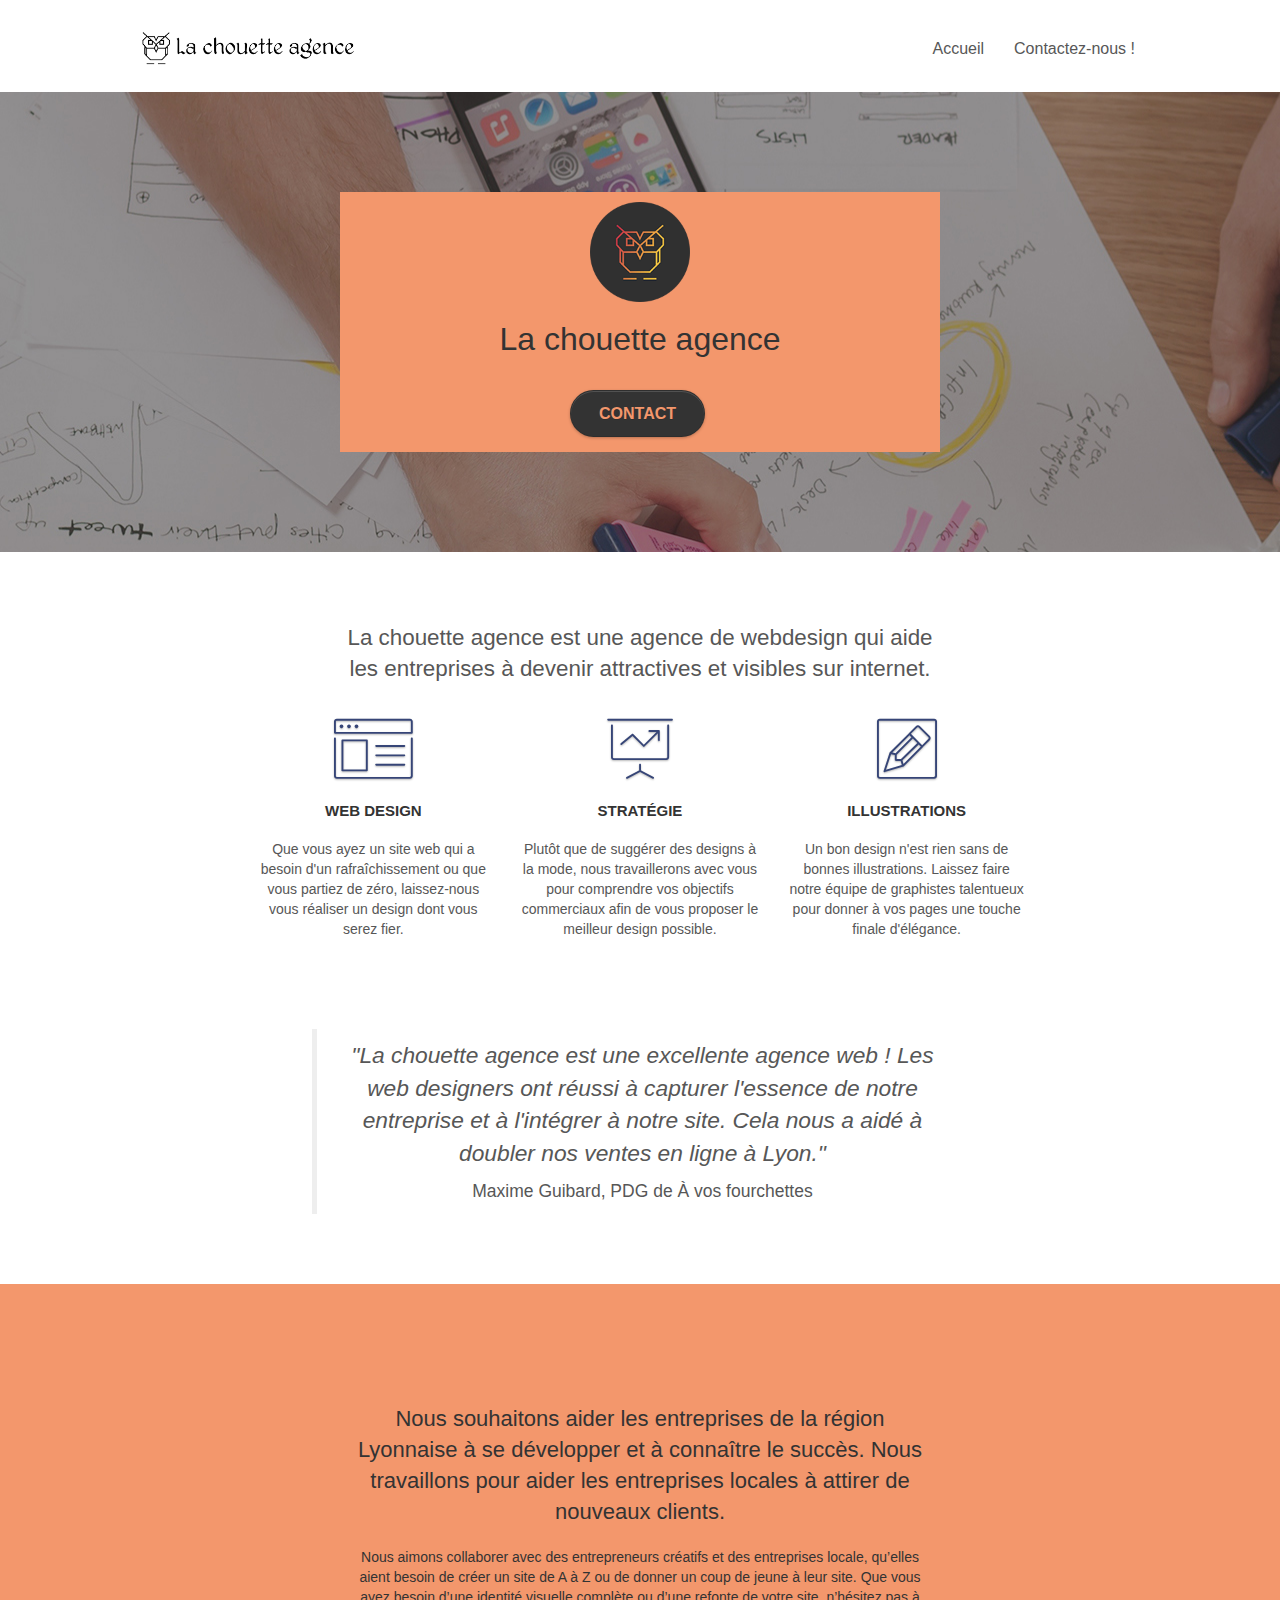
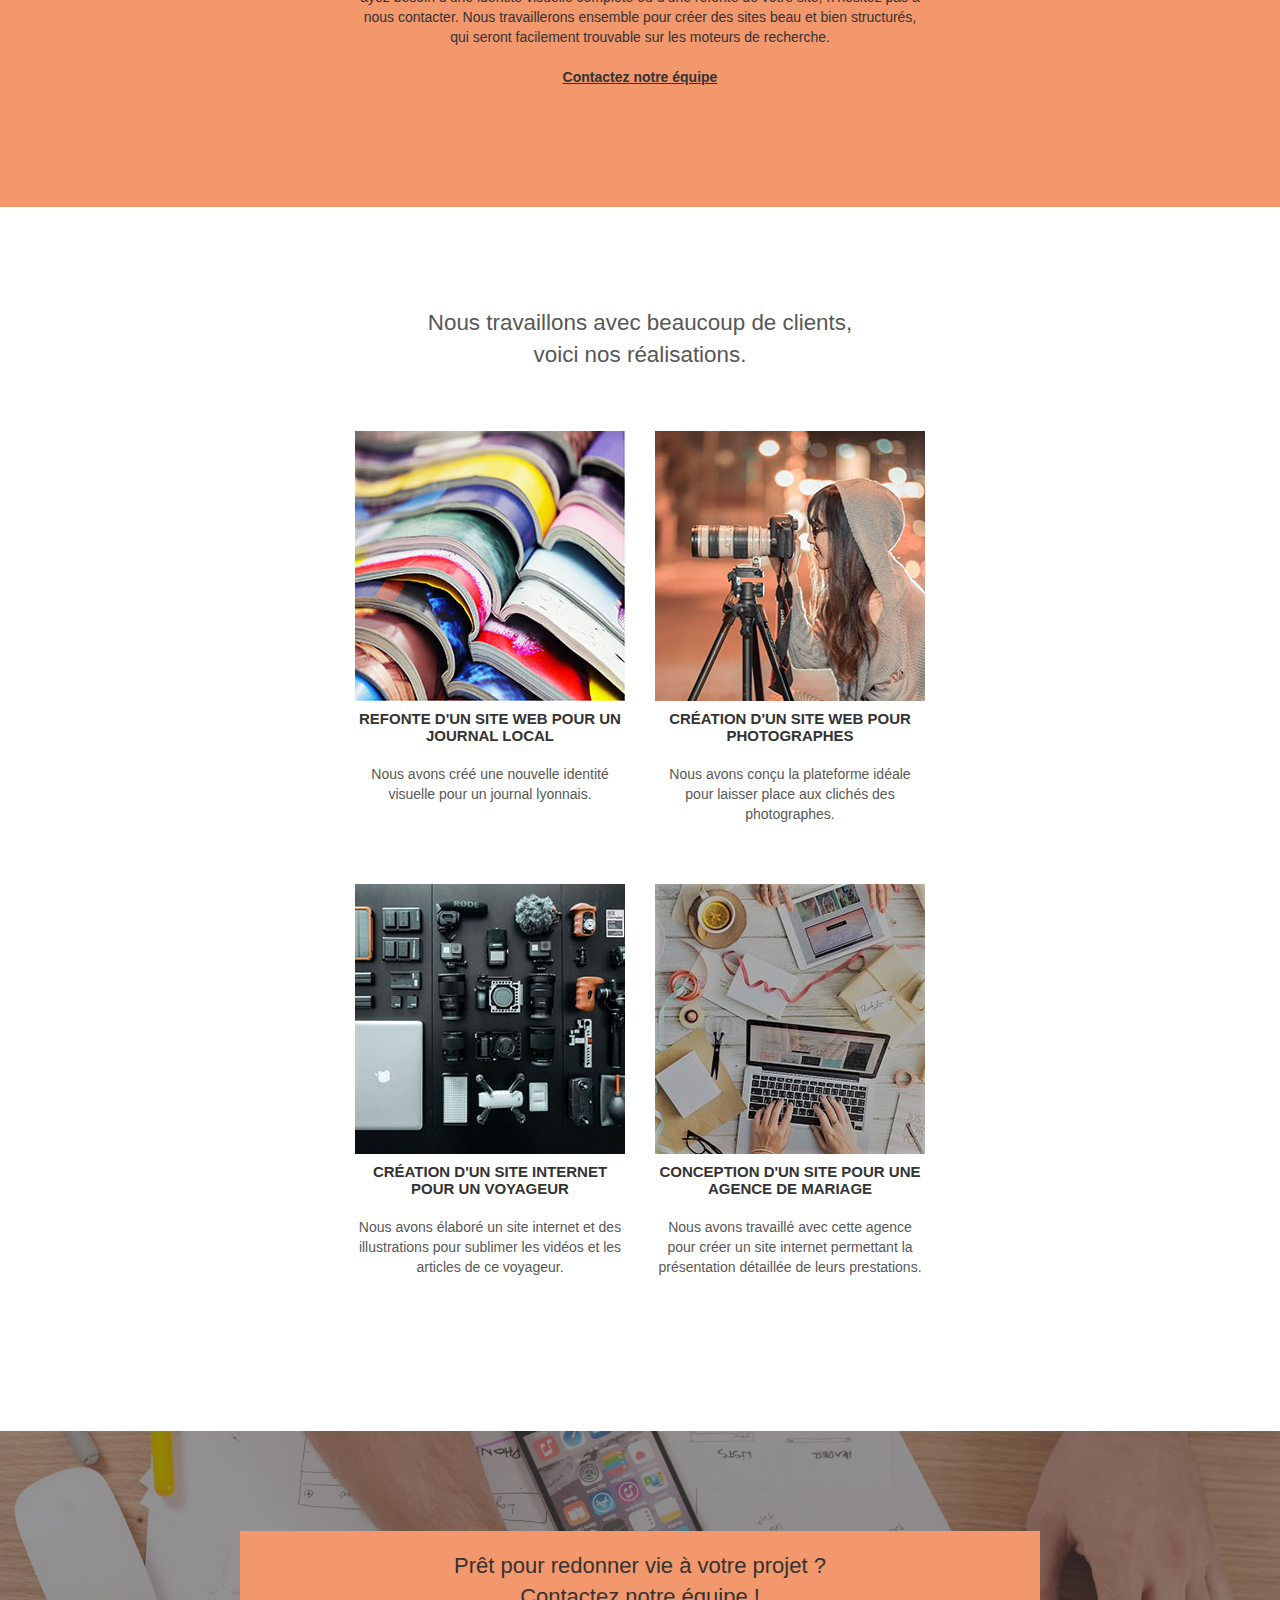
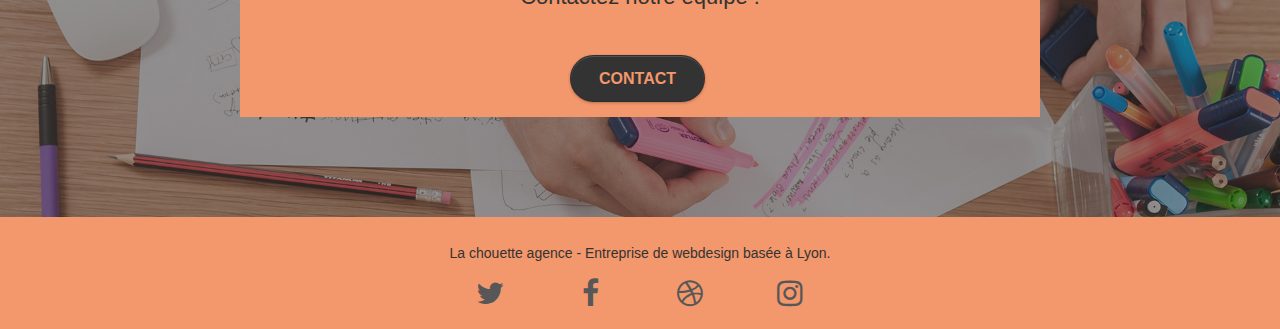
<file: index.html>
<!doctype html>
<html lang="fr">
<head>
	<meta charset="utf-8">

	<title>La Chouette Agence - Entreprise de webdesign à Lyon</title>

	<meta name="robots" content="index, follow">
	<meta name="description" content="Entreprise de webdesign située à Lyon, la Chouette Agence
	 vous apporte son expertise pour vous aider à la création ou la refonte de votre site web.">
	<meta name="viewport" content="width=device-width, initial-scale=1.0, viewport-fit=cover">
	<link rel="shortcut icon" type="image/png" href="favicon.png">
	
	<link rel="stylesheet" type="text/css" href="./css/bootstrap.min.css">
	<link rel="stylesheet" type="text/css" href="style.css">
	<link rel="stylesheet" type="text/css" href="./css/font-awesome.min.css">
	<link rel="stylesheet" type="text/css" href="./css/et-line.min.css">
    
	<script src="./js/jquery-2.1.0.min.js" defer></script>
	<script src="./js/bootstrap.min.js" defer></script>
	<script src="./js/blocs.min.js" defer></script>
	<script src="./js/jquery.touchSwipe.min.js" defer></script>
	<script src="./js/gmaps.min.js" defer></script>
	
</head>
<body>
<!-- Principal conteneur -->
<div class="page-container"> 
<!-- bloc-0 -->
<header class="bloc bgc-white l-bloc " id="bloc-0">
	<div class="container bloc-sm">

		<nav class="navbar row">
			<div class="navbar-header">
				<a class="navbar-brand" href="index.html"><img src="img/la-chouette-agence.png" title="La Chouette Agence - Entreprise de Webdesign à Lyon" height="40" /></a>
				<button id="nav-toggle" type="button" class="ui-navbar-toggle navbar-toggle" data-toggle="collapse" data-target=".navbar-1">
					<span class="sr-only">Toggle navigation</span><span class="icon-bar"></span><span class="icon-bar"></span><span class="icon-bar"></span>
				</button>
			</div>
			<div class="collapse navbar-collapse navbar-1 special-dropdown-nav">
				<ul class="site-navigation nav navbar-nav">
					<li>
						<a href="index.html" title="Accueil - La chouette agence">Accueil</a>
					</li>
					<li>
						<a href="contact-webdesigner-lyon.html" title="Formulaire de contact">Contactez-nous !</a>
					</li>
				</ul>
			</div>
		</nav>
	</div>
</header>
<!-- bloc-0 END -->
<!-- bloc-1-presentation -->
<nav class="bloc bgc-dark-slate-grey bg-banniere d-bloc bg-t-edge b-parallax" id="bloc-1-hero">
	<div class="container bloc-lg">
		<div class="row tight-width-whitespace">
			<div class="col-sm-12 tangerine-background">
				<img src="img/logo.png" class="center-block image-resize-mode" width="100" alt="Logo de la chouette agence" title="La chouette agence, entreprise de webdesing à Lyon" />
				<h1 class="text-center hero-bloc-text contrast">
					La chouette agence
				</h1>
				<div class="text-center">
					<a href="contact-webdesigner-lyon.html" class="btn btn-lg btn-clean btn-rd cta-hero btn-tangerine" title="Formulaire de contact" id="cta-hero">Contact</a>
				</div>
			</div>
		</div>
	</div>
</nav>
<!-- bloc-1-presentation END -->
<!-- bloc-2-services -->
<main class="bloc bgc-white l-bloc" id="bloc-2-services">
	<div class="container bloc-md">
		<section class="row">
			<div class="col-sm-12 text-center">
				<h2 class="text-img">La chouette agence est une agence de webdesign qui aide<br />
				 les entreprises à devenir attractives et visibles sur internet.</h2>
			</div>
		</section>
		<section class="row voffset-lg med-width-whitespace">
			<div class="col-sm-4">
				<div class="text-center">
					<span class="et-icon-browser sm-shadow icon-dark-slate-blue icons icon-lg"></span>
				</div>
				<h3 class="mg-md text-center">
					Web design
				</h3>
				<p class="text-center ">
					Que vous ayez un site web qui a besoin d'un rafraîchissement ou que vous partiez de zéro, laissez-nous vous réaliser un design dont vous serez fier.
				</p>
			</div>
			<div class="col-sm-4">
				<div class="text-center">
					<span class="et-icon-presentation sm-shadow icon-dark-slate-blue icons icon-lg"></span>
				</div>
				<h3 class="mg-md text-center">
					Stratégie
				</h3>
				<p class="text-center ">
					Plutôt que de suggérer des designs à la mode, nous travaillerons avec vous pour comprendre vos objectifs commerciaux afin de vous proposer le meilleur design possible.<br>
				</p>
			</div>
			<div class="col-sm-4">
				<div class="text-center">
					<span class="et-icon-edit sm-shadow icon-dark-slate-blue icons icon-lg"></span>
				</div>
				<h3 class="mg-md text-center">
					Illustrations
				</h3>
				<p class="text-center ">
					Un bon design n'est rien sans de bonnes illustrations. Laissez faire notre équipe de graphistes talentueux pour donner à vos pages une touche finale d'élégance.
				</p>
			</div>
		</section>
		<div class="row voffset-lg voffset">
			<div class="col-xs-12 col-md-8 col-md-offset-2 text-center">
				<blockquote>
					<p id="citation-text">"La chouette agence est une excellente agence web !
						Les web designers ont réussi à capturer l'essence de notre
						entreprise et à l'intégrer à notre site. Cela nous a aidé à
						doubler nos ventes en ligne à Lyon."</p>
					<cite id="citation-auteur">
						Maxime Guibard, PDG de À vos fourchettes
					</cite>
				</blockquote>
			</div>
		</div>
	</div>
</main>
<!-- bloc-2-services END -->
<!-- bloc-3-what-i-do -->
<section class="bloc tc-white bgc-dark-slate-grey bg-presentation d-bloc b-parallax" id="bloc-3-what-i-do">
	<div class="container bloc-lg">
		<div class="row tight-width-whitespace tangerine-background">
			<div class="col-sm-12">
				<h2 class="mg-md text-center contrast">
					Nous souhaitons aider les entreprises de la région Lyonnaise à se développer et à connaître le succès. Nous travaillons pour aider les entreprises locales à attirer de nouveaux clients.<br>
				</h2>
				<p class="text-center contrast">
					Nous aimons collaborer avec des entrepreneurs créatifs et des entreprises locale, qu’elles aient besoin de créer un site de A à Z ou de donner un coup de jeune à leur site. Que vous ayez besoin d’une identité visuelle complète ou d’une refonte de votre site, n’hésitez pas à nous contacter. Nous travaillerons ensemble pour créer des sites beau et bien structurés, qui seront facilement trouvable sur les moteurs de recherche. <br><br><a class="contrast bold-link" href="contact-webdesigner-lyon.html" title="Contactez notre équipe de web designers !">Contactez notre équipe</a><br>
				</p>
			</div>
		</div>
	</div>
</section>
<!-- bloc-3-what-i-do END -->

<!-- bloc-4-portfolio -->
<section class="bloc bgc-white bg-repeat l-bloc" id="bloc-4-portfolio">
	<div class="container bloc-lg">
		<div class="row">
			<div class="col-sm-12 text-center">
				<p class="text-img">Nous travaillons avec beaucoup de clients,<br /> 
					voici nos réalisations.
				</p>
			</div>
		</div>
		<div class="row tight-width-whitespace portfolio-row">
			<div class="col-sm-6">
				<a href="#" data-lightbox="img/1.jpg" data-gallery-id="gallery-1" data-caption="Refonte d'un site web pour un journal local" data-frame="snapshot-lb"><img src="img/1.jpg" alt="Site web d'un journal" title="Refonte du site web d'un journal" class="img-responsive portfolio-thumb" /></a>
				<h3 class="mg-md text-center">
					Refonte d'un site web pour un journal local
				</h3>
				<p class="text-center">
					Nous avons créé une nouvelle identité visuelle pour un journal lyonnais.
				</p>
			</div>
			<div class="col-sm-6">
				<a href="#" data-lightbox="img/2.jpg" data-gallery-id="gallery-1" data-caption="Création d'un site web pour photographes" data-frame="snapshot-lb"><img src="img/2.jpg" class="img-responsive portfolio-thumb" alt="Site web d'une photographe" title="Création d'un site web pour photographes" /></a>
				<h3 class="mg-md text-center">
					Création d'un site web pour photographes
				</h3>
				<p class="text-center">
					Nous avons conçu la plateforme idéale pour laisser place aux clichés des photographes.
				</p>
			</div>
		</div>
		<div class="row tight-width-whitespace portfolio-row">
			<div class="col-sm-6">
				<a href="#" data-lightbox="img/3.jpg" data-gallery-id="gallery-1" data-caption="Création d'un site internet pour un voyageur" data-frame="snapshot-lb"><img src="img/3.jpg" class="img-responsive portfolio-thumb" alt="Site web de voyageurs" title="Création et illustrations d'un site web pour voyageurs"/></a>
				<h3 class="mg-md text-center">
					Création d'un site internet pour un voyageur
				</h3>
				<p class="text-center">
					Nous avons élaboré un site internet et des illustrations pour sublimer les vidéos et les articles de ce voyageur.
				</p>
			</div>
			<div class="col-sm-6">
				<a href="#" data-lightbox="img/4.jpg" data-gallery-id="gallery-1" data-caption="Conception d'un site pour une agence de mariage" data-frame="snapshot-lb"><img src="img/4.jpg" class="img-responsive portfolio-thumb" alt="Site web d'une agence de mariage" title="Conception d'un site web pour une agence de mariage" /></a>
				<h3 class="mg-md text-center">
					Conception d'un site pour une agence de mariage
				</h3>
				<p class="text-center">
					Nous avons travaillé avec cette agence pour créer un site internet permettant la présentation détaillée de leurs prestations.
				</p>
			</div>
		</div>
	</div>
</section>
<!-- bloc-4-portfolio END -->
<!-- bloc-5-cta -->
<nav class="bloc bgc-dark-slate-grey bg-banniere d-bloc" id="bloc-5-cta">
	<div class="container bloc-lg">
		<div class="row tangerine-background bloc-size">
			<h2 class="mg-md text-center contrast">
				Prêt pour redonner vie à votre projet ?
				<br />Contactez notre équipe !
			</h2>
			<div class="col-sm-12 text-center">
				<a href="contact-webdesigner-lyon.html" class="btn btn-tangerine btn-clean btn-rd btn-lg cta-hero" title="Formulaire de contact">Contact</a>
			</div>
		</div>
	</div>
</nav>
<!-- bloc-5-cta END -->
<!-- Footer - bloc-8 --> 
<footer class="bloc bgc-atomic-tangerine d-bloc" id="bloc-8">
	<div class="container bloc-sm">
		<div class="row">
			<div class="col-sm-12">
				<h2 class="text-center contrast h2-style">
					La chouette agence - Entreprise de webdesign basée à Lyon.
				</h2>
				<div class="row row-no-gutters social">
					<div class="col-sm-3">
						<div class="text-center">
							<a class="social" href="contact-webdesigner-lyon.html" title="Twitter"><span class="fa fa-twitter icon-md"></span></a>
						</div>
					</div>
					<div class="col-sm-3">
						<div class="text-center">
							<a class="social" href="contact-webdesigner-lyon.html" title="Facebook"><span class="fa fa-facebook icon-md"></span></a>
						</div>
					</div>
					<div class="col-sm-3">
						<div class="text-center">
							<a class="social" href="contact-webdesigner-lyon.html" title="Dribble"><span class="fa fa-dribbble icon-md"></span></a>
						</div>
					</div>
					<div class="col-sm-3">
						<div class="text-center">
							<a class="social" href="contact-webdesigner-lyon.html" title="Instagram"><span class="fa fa-instagram icon-md"></span></a>
						</div>
					</div>
				</div>
			</div>
		</div>
	</div>
</footer>
<!-- Footer - bloc-8 END -->
</div>
<!-- Principal conteneur END -->
</body>
</html>
</file>
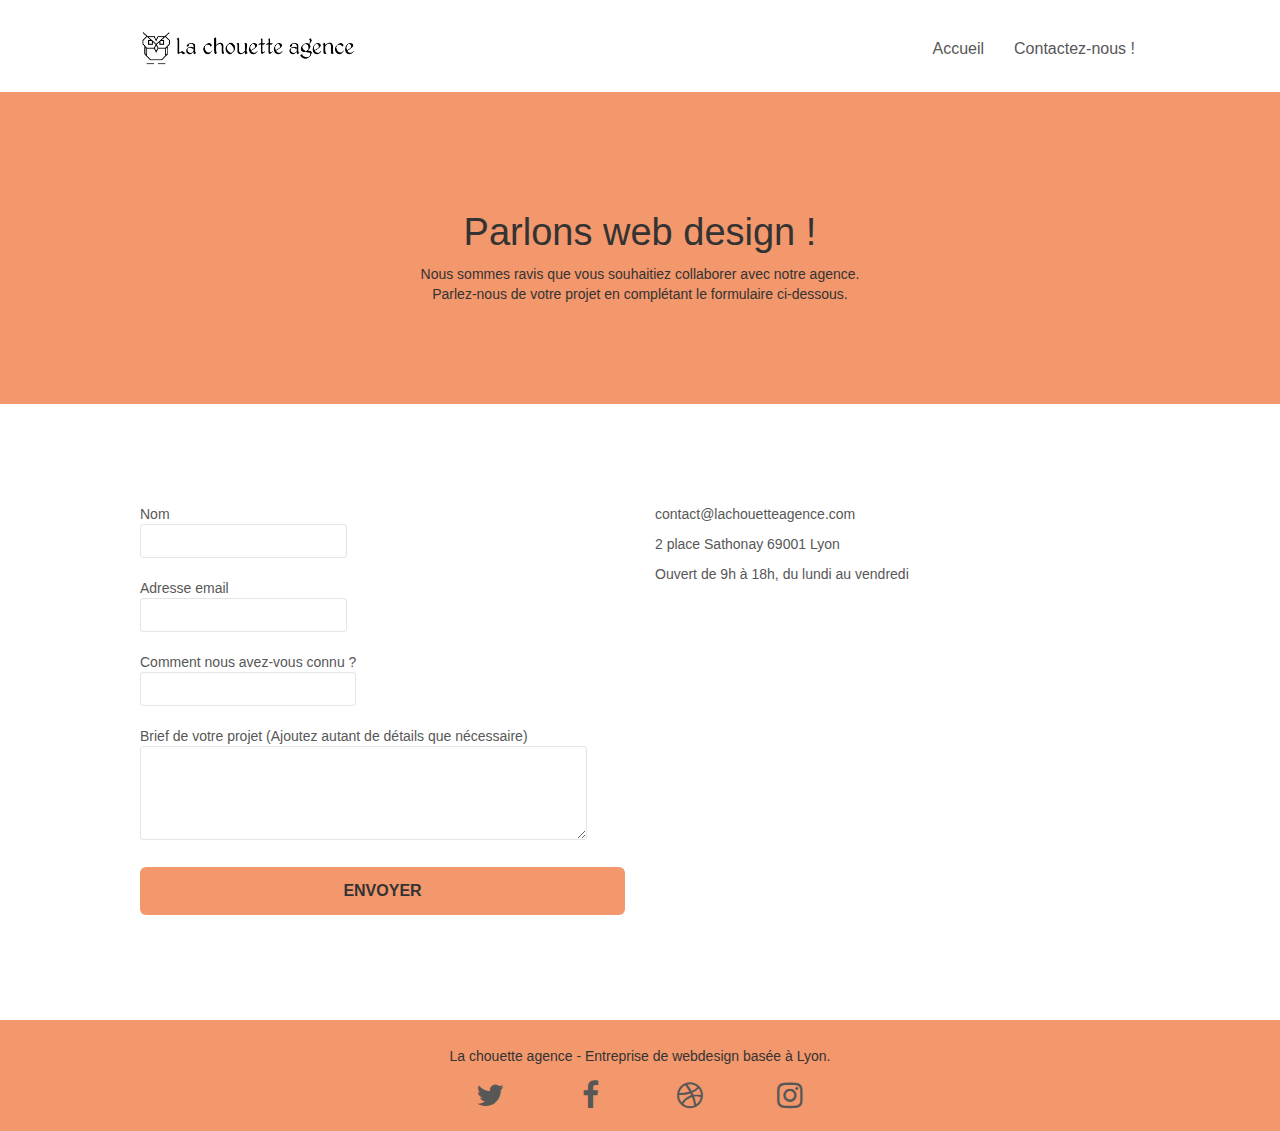
<file: contact-webdesigner-lyon.html>
<!doctype html>
<html lang="fr">

<head>
	<meta charset="utf-8">

	<title>Formulaire de contact - La Chouette Agence</title>

	<meta name="robots" content="index, follow">
	<meta name="description"
		content="Pour contacter notre équipe de web designers basés à Lyon et vous aider à créer ou optimiser le site web de votre entreprise, remplissez ce formulaire !">
	<meta name="viewport" content="width=device-width, initial-scale=1.0, viewport-fit=cover">
	<link rel="shortcut icon" type="image/png" href="favicon.png">

	<link rel="stylesheet" type="text/css" href="./css/bootstrap.min.css">
	<link rel="stylesheet" type="text/css" href="style.css">
	<link rel="stylesheet" type="text/css" href="./css/font-awesome.min.css">
	<link rel="stylesheet" type="text/css" href="./css/et-line.min.css">

	<script src="./js/jquery-2.1.0.min.js" defer></script>
	<script src="./js/bootstrap.min.js" defer></script>
	<script src="./js/blocs.min.js" defer></script>
	<script src="./js/jqBootstrapValidation.min.js"></script>
	<script src="./js/formHandler.min.js" defer></script>

</head>

<body>
	<!-- Principal conteneur -->
	<div class="page-container">
		<!-- bloc-0 -->
		<header class="bloc bgc-white l-bloc " id="bloc-0">
			<div class="container bloc-sm">
				<nav class="navbar row">
					<div class="navbar-header">
						<a class="navbar-brand" href="index.html"><img src="img/la-chouette-agence.png"
								title="La Chouette Agence - Entreprise de Webdesign à Lyon" height="40" /></a>
						<button id="nav-toggle" type="button" class="ui-navbar-toggle navbar-toggle"
							data-toggle="collapse" data-target=".navbar-1">
							<span class="sr-only">Toggle navigation</span><span class="icon-bar"></span><span
								class="icon-bar"></span><span class="icon-bar"></span>
						</button>
					</div>
					<div class="collapse navbar-collapse navbar-1 special-dropdown-nav">
						<ul class="site-navigation nav navbar-nav">
							<li>
								<a href="index.html" title="Accueil - La chouette agence">Accueil</a>
							</li>
							<li>
								<a href="contact-webdesigner-lyon.html" title="Formulaire de contact">Contactez-nous
									!</a>
							</li>
						</ul>
					</div>
				</nav>
			</div>
		</header>
		<!-- bloc-0 END -->
		<!-- bloc-6 -->
		<main class="bloc bg-repeat bgc-atomic-tangerine d-bloc" id="bloc-6">
			<div class="container bloc-lg">
				<div class="row">
					<div class="col-sm-12">
						<h1 class="text-center hero-bloc-text contrast">
							Parlons web design !
						</h1>
						<p class="text-center mg-lg white tight-width-whitespace contrast">
							Nous sommes ravis que vous souhaitiez collaborer avec notre agence.<br>
							Parlez-nous de votre projet en complétant le formulaire ci-dessous.
						</p>
					</div>
				</div>
			</div>
		</main>
		<!-- bloc-6 END -->
		<!-- bloc-7 -->
		<div class="bloc bgc-white l-bloc" id="bloc-7">
			<div class="container bloc-lg">
				<div class="row">
					<div class="col-sm-6">
						<form id="form_1" novalidate data-success-msg="Your message has been sent."
							data-fail-msg="Sorry it seems that our mail server is not responding, Sorry for the inconvenience!">
							<div class="form-group">
								<label>
									Nom
									<input id="name" class="form-control" title="Entrez votre nom" required />
								</label>
							</div>
							<div class="form-group">
								<label>
									Adresse email
									<input id="email" class="form-control" type="email" title="Entrez votre email"
										required />
								</label>
							</div>
							<div class="form-group">
								<label>
									Comment nous avez-vous connu ?
									<input class="form-control" title="Comment nous avez-vous connu ?" required
										id="input_504" />
								</label>
							</div>
							<div class="form-group">
								<label>
									Brief de votre projet (Ajoutez autant de détails que nécessaire)<br>
									<textarea id="message" class="form-control" rows="4" cols="50"
										title="Détaillez-nous votre projet" required></textarea>
								</label>
							</div>
							<button class="bloc-button btn btn-lg btn-block cta-hero btn-atomic-tangerine"
								title="Envoi du formulaire" type="submit">
								Envoyer
							</button>
						</form>
					</div>
					<div class="col-sm-6">
						<p>contact@lachouetteagence.com</p>
						<p>2 place Sathonay 69001 Lyon</p>
						<p>Ouvert de 9h à 18h, du lundi au vendredi</p>
					</div>
				</div>
			</div>
		</div>
		<!-- bloc-7 END -->
		<!-- ScrollToTop Button -->
		<a class="bloc-button btn btn-d scrollToTop" onclick="scrollToTarget('1')"><span
				class="fa fa-chevron-up"></span></a>
		<!-- ScrollToTop Button END-->
		<!-- Footer - bloc-8 -->
		<footer class="bloc bgc-atomic-tangerine d-bloc" id="bloc-8">
			<div class="container bloc-sm">
				<div class="row">
					<div class="col-sm-12">
						<h2 class="text-center contrast h2-style">
							La chouette agence - Entreprise de webdesign basée à Lyon.
						</h2>
						<div class="row row-no-gutters social">
							<div class="col-sm-3">
								<div class="text-center">
									<a class="social" href="contact-webdesigner-lyon.html" title="Twitter"><span
											class="fa fa-twitter icon-md"></span></a>
								</div>
							</div>
							<div class="col-sm-3">
								<div class="text-center">
									<a class="social" href="contact-webdesigner-lyon.html" title="Facebook"><span
											class="fa fa-facebook icon-md"></span></a>
								</div>
							</div>
							<div class="col-sm-3">
								<div class="text-center">
									<a class="social" href="contact-webdesigner-lyon.html" title="Dribble"><span
											class="fa fa-dribbble icon-md"></span></a>
								</div>
							</div>
							<div class="col-sm-3">
								<div class="text-center">
									<a class="social" href="contact-webdesigner-lyon.html" title="Instagram"><span
											class="fa fa-instagram icon-md"></span></a>
								</div>
							</div>
						</div>
					</div>
				</div>
			</div>
		</footer>
		<!-- Footer - bloc-8 END -->
	</div>
	<!-- Principal conteneur END -->
</body>

</html>
</file>
<file: style.css>
body {
    margin: 0;
    padding: 0;
    background: #FFF;
    overflow-x: hidden;
    -webkit-font-smoothing: antialiased;
    -moz-osx-font-smoothing: grayscale;
}

a,
button {
    transition: all .3s ease-in-out;
    outline: none!important;
}

a:hover {
    text-decoration: none;
    cursor: pointer;
}

#page-loading-blocs-notifaction 
{
    position: fixed;
    top: 0;
    bottom: 0;
    width: 100%;
    z-index: 100000;
    background: #FFFFFF url("img/pageload-spinner.gif") no-repeat center center;
}

.bloc {
    width: 100%;
    clear: both;
    background: 50% 50% no-repeat;
    padding: 0 50px;
    -webkit-background-size: cover;
    -moz-background-size: cover;
    -o-background-size: cover;
    background-size: cover;
    position: relative;
}

.bloc .container {
    padding-left: 0;
    padding-right: 0;
}

.bloc-lg {
    padding: 100px 50px;
}

.bloc-md {
    padding: 50px;
}

.bloc-sm {
    padding: 20px 50px;
}

.bg-center,
.bg-l-edge,
.bg-r-edge,
.bg-t-edge,
.bg-b-edge,
.bg-tl-edge,
.bg-bl-edge,
.bg-tr-edge,
.bg-br-edge,
.bg-repeat {
    -webkit-background-size: auto!important;
    -moz-background-size: auto!important;
    -o-background-size: auto!important;
    background-size: auto!important;
}

.bg-repeat {
    background: repeat;
}

.bg-t-edge {
    background: top no-repeat;
}

.bloc-bg-texture::before {
    content: "";
    background-size: 2px 2px;
    position: absolute;
    top: 0;
    bottom: 0;
    left: 0;
    right: 0;
}

.b-parallax {
    background-attachment: fixed;
}

.d-bloc {
    color: rgba(255, 255, 255, .7);
}

.d-bloc button:hover {
    color: rgba(255, 255, 255, .9);
}

.d-bloc .icon-round,
.d-bloc .icon-square,
.d-bloc .icon-rounded,
.d-bloc .icon-semi-rounded-a,
.d-bloc .icon-semi-rounded-b {
    border-color: rgba(255, 255, 255, .9);
}

.d-bloc .divider-h span {
    border-color: rgba(255, 255, 255, .2);
}

.d-bloc .a-btn,
.d-bloc .navbar a,
.d-bloc .navbar-brand,
.d-bloc a .icon-sm,
.d-bloc a .icon-md,
.d-bloc a .icon-lg,
.d-bloc a .icon-xl,
.d-bloc h1 a,
.d-bloc h2 a,
.d-bloc h3 a,
.d-bloc h4 a,
.d-bloc h5 a,
.d-bloc h6 a,
.d-bloc p a {
    color: rgba(87, 87, 87, 1);
}

.d-bloc .a-btn:hover,
.d-bloc .navbar a:hover,
.d-bloc .navbar-brand:hover,
.d-bloc a:hover .icon-sm,
.d-bloc a:hover .icon-md,
.d-bloc a:hover .icon-lg,
.d-bloc a:hover .icon-xl,
.d-bloc h1 a:hover,
.d-bloc h2 a:hover,
.d-bloc h3 a:hover,
.d-bloc h4 a:hover,
.d-bloc h5 a:hover,
.d-bloc h6 a:hover,
.d-bloc p a:hover {
    color: rgba(87, 87, 87, 0.7);
}

.d-bloc .navbar-toggle .icon-bar {
    background: rgba(255, 255, 255, 1);
}

.d-bloc .btn-wire,
.d-bloc .btn-wire:hover {
    color: rgba(255, 255, 255, 1);
    border-color: rgba(255, 255, 255, 1);
}

.d-bloc .panel {
    color: rgba(0, 0, 0, .5);
}

.d-bloc .panel button:hover {
    color: rgba(0, 0, 0, .7);
}

.d-bloc .panel icon {
    border-color: rgba(0, 0, 0, .7);
}

.d-bloc .panel .divider-h span {
    border-color: rgba(0, 0, 0, .1);
}

.d-bloc .panel .a-btn {
    color: rgba(0, 0, 0, .6);
}

.d-bloc .panel .a-btn:hover {
    color: rgba(0, 0, 0, 1);
}

.d-bloc .panel .btn-wire,
.d-bloc .panel .btn-wire:hover {
    color: rgba(0, 0, 0, .7);
    border-color: rgba(0, 0, 0, .3);
}

.d-bloc .panel,
.l-bloc {
    color: rgba(0, 0, 0, .5);
}

.d-bloc .panel button:hover,
.l-bloc button:hover {
    color: rgba(0, 0, 0, .7);
}

.l-bloc .icon-round,
.l-bloc .icon-square,
.l-bloc .icon-rounded,
.l-bloc .icon-semi-rounded-a,
.l-bloc .icon-semi-rounded-b {
    border-color: rgba(0, 0, 0, .7);
}

.d-bloc .panel .divider-h span,
.l-bloc .divider-h span {
    border-color: rgba(0, 0, 0, .1);
}

.d-bloc .panel .a-btn,
.l-bloc .a-btn,
.l-bloc .navbar a,
.l-bloc .navbar-brand,
.l-bloc a .icon-sm,
.l-bloc a .icon-md,
.l-bloc a .icon-lg,
.l-bloc a .icon-xl,
.l-bloc h1 a,
.l-bloc h2 a,
.l-bloc h3 a,
.l-bloc h4 a,
.l-bloc h5 a,
.l-bloc h6 a,
.l-bloc p a {
    color: rgba(0, 0, 0, .6);
}

.d-bloc .panel .a-btn:hover,
.l-bloc .a-btn:hover,
.l-bloc .navbar a:hover,
.l-bloc .navbar-brand:hover,
.l-bloc a:hover .icon-sm,
.l-bloc a:hover .icon-md,
.l-bloc a:hover .icon-lg,
.l-bloc a:hover .icon-xl,
.l-bloc h1 a:hover,
.l-bloc h2 a:hover,
.l-bloc h3 a:hover,
.l-bloc h4 a:hover,
.l-bloc h5 a:hover,
.l-bloc h6 a:hover,
.l-bloc p a:hover {
    color: rgba(0, 0, 0, 1);
}

.l-bloc .navbar-toggle .icon-bar {
    color: rgba(0, 0, 0, .6);
}

.d-bloc .panel .btn-wire,
.d-bloc .panel .btn-wire:hover,
.l-bloc .btn-wire,
.l-bloc .btn-wire:hover {
    color: rgba(0, 0, 0, .7);
    border-color: rgba(0, 0, 0, .3);
}

.voffset {
    margin-top: 30px;
}

.voffset-lg {
    margin-top: 80px;
}

.row-no-gutters {
    margin-right: 0;
    margin-left: 0;
}

.row.row-no-gutters > [class^="col-"],
.row.row-no-gutters > [class*=" col-"] {
    padding-right: 0;
    padding-left: 0;
}

#bloc-1-hero h1 {
    font-size: 32px;
}

.navbar {
    margin-bottom: 0;
    z-index: 1;
}

.navbar-brand {
    height: auto;
    padding: 3px 15px;
    font-size: 25px;
    font-weight: normal;
    font-weight: 600;
    line-height: 44px;
}

.navbar-brand img {
    max-height: 200px;
    margin: 0 5px 0 0;
    display: inline;
}

.navbar-brand img[src$=svg] {
    min-width: 100px;
}

.nav-center .navbar-brand img {
    margin: 0;
}

.navbar .nav {
    padding-top: 2px;
    margin-right: -16px;
    float: right;
    z-index: 1;
}

.nav > li {
    float: left;
    margin-top: 4px;
    font-size: 16px;
}

.navbar-nav .open .dropdown-menu > li > a {
    text-align: inherit;
}

.nav > li a:hover,
.nav > li a:focus {
    background: transparent;
}

.navbar-toggle {
    margin: 10px 10px 0 0;
    border: 0px;
}

.navbar-toggle:hover {
    background: transparent!important;
}

.navbar-toggle .icon-bar {
    background-color: rgba(0, 0, 0, .5);
    width: 26px;
}

.nav-invert .navbar .nav {
    float: left;
}

.nav-invert .navbar-header,
.nav-invert .navbar-brand {
    float: right;
    position: relative;
    z-index: 2;
}

@media (min-width: 768px) {
    .site-navigation {
        position: absolute;
        top: 50%;
        right: 20px;
        transform: translate(0, -50%);
        -webkit-transform: translateY(-50%);
    }
    .nav > li .dropdown-menu a,
    .nav > li .dropdown-menu a:hover {
        color: #484848;
    }
    .nav-invert .site-navigation {
        left: 0;
        right: 0;
    }
    .nav-center {
        text-align: center;
    }
    .nav-center .navbar-header {
        width: 100%;
    }
    .nav-center .navbar-header,
    .nav-center .navbar-brand,
    .nav-center .nav > li {
        float: none;
        display: inline-block;
    }
    .nav-center .site-navigation {
        position: relative;
        width: 100%;
        right: 0;
        margin-right: 0px;
        margin-top: 20px;
    }
    .nav-center.mini-nav .navbar-toggle {
        float: none;
        margin: 10px auto 0;
    }
}

.nav > li > .dropdown a {
    background: none!important;
    display: block;
    padding: 14px 15px;
}

nav .caret {
    margin: 0 5px;
}

.dropdown-menu .dropdown-menu {
    top: -8px;
    left: 100%;
}

.dropdown-menu .dropmenu-flow-right {
    top: 100%;
    left: 0;
    margin-left: -1px;
    border-top-left-radius: 0;
    border-top-right-radius: 0;
}

.dropdown-menu .dropdown span {
    border: 4px solid black;
    border-top-color: transparent;
    border-right-color: transparent;
    border-bottom-color: transparent;
    margin: 6px -5px 0 0!important;
    float: right;
}

.mg-md {
    margin-top: 10px;
    margin-bottom: 20px;
}

.mg-lg {
    margin-top: 10px;
    margin-bottom: 40px;
}

.btn {
    margin: 0 5px 5px 0;
}

.btn.pull-right {
    margin: 0 0 5px 5px;
}

.btn-d,
.btn-d:hover,
.btn-d:focus {
    color: #FFF;
    background: rgba(0, 0, 0, .3);
}

button {
    outline: none!important;
}

.btn-rd {
    border-radius: 40px;
}

.btn-clean {
    border: 1px solid rgba(0, 0, 0, .08);
    border-bottom-color: rgba(0, 0, 0, .1);
    text-shadow: 0 1px 0 rgba(0, 0, 1, .1);
    box-shadow: 0 1px 3px rgba(0, 0, 1, .25), inset 0 1px 0 0 rgba(255, 255, 255, .15);
}

.icon-md {
    font-size: 30px!important;
}

.icon-lg {
    font-size: 60px!important;
}

.sm-shadow {
    text-shadow: 0 1px 2px rgba(0, 0, 0, .3);
}

.panel-sq,
.panel-sq .panel-heading,
.panel-sq .panel-footer {
    border-radius: 0;
}

.panel-rd {
    border-radius: 30px;
}

.panel-rd .panel-heading {
    border-radius: 29px 29px 0 0;
}

.panel-rd .panel-footer {
    border-radius: 0 0 29px 29px;
}

.form-control {
    border-color: rgba(0, 0, 0, .1);
    box-shadow: none;
}

.scrollToTop {
    width: 40px;
    height: 40px;
    position: fixed;
    bottom: 20px;
    right: 20px;
    opacity: 0;
    z-index: 500;
    transition: all .3s ease-in-out;
}

.scrollToTop span {
    margin-top: 6px;
}

.showScrollTop {
    font-size: 14px;
    opacity: 1;
}

a[data-lightbox] {
    position: relative;
    display: block;
    text-align: center;
}

a[data-lightbox]:hover::before {
    content: "+";
    font-family: "HelveticaNeue-Light", "Helvetica Neue Light", "Helvetica Neue", Helvetica, Arial;
    font-size: 32px;
    width: 50px;
    height: 50px;
    margin-left: -25px;
    border-radius: 50%;
    background: rgba(0, 0, 0, .6);
    color: #FFF;
    font-weight: 100;
    z-index: 1;
    position: absolute;
    top: 50%;
    transform: translateY(-50%);
    -webkit-transform: translateY(-50%);
}

a[data-lightbox]:hover img {
    opacity: 0.6;
    -webkit-animation-fill-mode: none;
    animation-fill-mode: none;
}

#lightbox-modal {
    display: flex;
    align-items: center;
}

#lightbox-modal .modal-dialog {
    width: 90%;
    max-width: 900px;
    margin: 0 auto 0;
}

#lightbox-modal .modal-dialog img {
    max-height: 90vh;
    margin: 0 auto;
}

.lightbox-caption {
    padding: 20px;
    color: #FFF;
    background: rgba(0, 0, 0, .5);
    position: absolute;
    left: 15px;
    right: 15px;
    bottom: 5px;
}

.close-lightbox {
    color: #FFF;
    font-size: 30px;
    position: absolute;
    top: 20px;
    right: 20px;
    z-index: 20;
    background: rgba(0, 0, 0, .5);
    border: none;
    line-height: 30px;
    padding: 0 9px 5px;
    opacity: 0.3;
}

.close-lightbox:hover,
.next-lightbox:hover,
.prev-lightbox:hover {
    opacity: 1.0;
    color: #FFF;
}

.next-lightbox,
.prev-lightbox {
    font-size: 20px;
    color: rgba(255, 255, 255, .9);
    background: rgba(0, 0, 0, .5);
    transition: all .2s ease-in-out;
    position: absolute;
    top: 45%;
    z-index: 1;
    opacity: 0.4;
}

.next-lightbox {
    padding: 6px 8px 1px 13px;
    right: 25px;
}

.prev-lightbox {
    padding: 6px 13px 1px 10px;
    left: 25px;
}

.snapshot-lb .modal-body {
    padding-bottom: 45px;
}

.snapshot-lb .lightbox-caption {
    padding: 0;
    color: rgba(0, 0, 0, .5);
    background: none;
}

h1,
h2,
h3,
h4,
h5,
h6,
p,
label,
.btn,
a {
    font-family: "helvetica";
    font-weight: 400;
    color: #575757!important;
}

.container {
    max-width: 1000px;
}

.hero-bloc-text {
    font-size: 38px;
}

.hero-bloc-text-sub {
    font-size: 36px;
}

.statement-bloc-text {
    line-height: 26px;
    font-style: italic;
    font-size: 20px;
    text-align: center;
    font-weight: lighter;
    max-width: 520px;
    margin: auto auto auto auto;
}

p {
    font-size: 1em;
}

.text-img
{
    font-size: 1.6em;
}

#citation-text
{
    font-size: 1.3em;
    font-style: italic;
    color: #575757!important;
}

#citation-auteur
{
    font-size: 1em;
    font-style: normal;
    color: #575757!important;
}

.h2-style
{
    font-size: 1em;
    margin-top: 0.5em;
    margin-bottom: 1em;
}

.tight-width-whitespace {
    max-width: 600px;
    margin: auto auto auto auto;
}

.h1 {
    font-size: 20px;
    font-family: "Open Sans";
}

.cta-hero {
    margin-top: 22px;
    color: #FFFFFF!important;
    text-transform: uppercase;
    padding: 12px 28px 12px 28px;
    font-size: 16px;
    font-weight: 700;
}

.social {
    max-width: 400px;
    margin: auto auto auto auto;
}

h2 {
    font-size: 22px;
    line-height: 1.4em;
}

h3 {
    font-size: 15px;
    text-transform: uppercase;
    font-weight: 700;
    color: #333333!important;
}

.med-width-whitespace {
    max-width: 800px;
    margin: auto auto auto auto;
    box-shadow: 0px 0px 0px #000000;
}

h1 {
    color: #333333!important;
}

h4 {
    color: #333333!important;
}

.icons {
    margin-bottom: 14px;
    margin-top: 24px;
}

.white {
    color: #FFFFFF!important;
}

.portfolio-thumb {
    margin: auto;
}

.portfolio-row {
    margin-bottom: 44px;
    margin-top: 50px;
}

.avatar {
    box-shadow: 0px 4px 9px rgba(0, 0, 0, 0.3);
}

.tangerine-background {
    background-color: #F3976C;
    padding-top: 10px;
    padding-bottom: 10px;

}

.bold-link {
    font-weight: 900;
    text-decoration: underline!important;
}

.bgc-white {
    background-color: #FFFFFF;
}

.bgc-dark-slate-grey {
    background-color: #F3976C;
}

.bgc-atomic-tangerine {
    background-color: #F3976C;
}

.bloc-size
{
    width: 80%;
    margin: auto;
}

.btn-atomic-tangerine {
    background: #F3976C;
    color: #333!important;
}

.btn-tangerine
{
    background: #333!important;
    color: #F3976C!important;
}

.contrast
{
    color: #333!important;
}

.btn-tangerine:hover {
    background: rgb(110, 110, 110)!important;
}

.ltc-white {
    color: #FFFFFF!important;
}

.ltc-white:hover {
    color: #cccccc!important;
}

.ltc-atomic-tangerine {
    color: #F3976C!important;
}

.ltc-atomic-tangerine:hover {
    color: #c27956!important;
}

.icon-dark-slate-blue {
    color: #364577!important;
    border-color: #364577!important;
}

.bg-banniere {
    background-image: url("img/la-chouette-agence-banniere.jpg");
}

.bg-presentation {
    background-image: url("img/image-de-presentation.jpg");
}

@media (max-width: 1024px) {
    .bloc {
        padding-left: 20px;
        padding-right: 20px;
    }
    .bloc.full-width-bloc,
    .bloc-tile-2.full-width-bloc .container,
    .bloc-tile-3.full-width-bloc .container,
    .bloc-tile-4.full-width-bloc .container {
        padding-left: 0;
        padding-right: 0;
    }
}

@media (max-width: 992px) and (min-width: 768px) {
    .navbar .nav {
        max-width: 80%
    }
    .nav-center.navbar .nav {
        max-width: 100%
    }
}

@media only screen and (min-width: 768px) and (max-width: 1024px) and (orientation: landscape) {
    .b-parallax {
        background-attachment: scroll;
    }
}

@media only screen and (min-width: 1024px) and (max-width: 1366px) and (-webkit-min-pixel-ratio: 1.5) {
    .b-parallax {
        background-attachment: scroll;
    }
}

@media (max-width: 991px) {
    .container {
        width: 100%;
    }
    .b-parallax {
        background-attachment: scroll;
    }
    .page-container,
    #hero-bloc {
        overflow-x: hidden;
        position: relative;
    }

    .bloc-group,
    .bloc-group .bloc {
        display: block;
        width: 100%;
    }
    .bloc-fill-screen .fill-bloc-top-edge,
    .bloc-fill-screen .fill-bloc-bottom-edge {
        padding: 0 20px;
    }
}

@media (max-width: 767px) {
    .page-container {
        overflow-x: hidden;
        position: relative;
    }
    h1,
    h2,
    h3,
    h4,
    h5,
    h6,
    p,
    #disqus_thread {
        padding-left: 10px!important;
        padding-right: 10px!important;
    }
    .b-parallax {
        background-attachment: scroll;
    }
    .navbar .nav {
        padding-top: 0;
        border-top: 1px solid rgba(0, 0, 0, .2);
        float: none!important;
    }
    .navbar.row {
        margin-left: 0;
        margin-right: 0;
    }
    .site-navigation {
        position: inherit;
        transform: none;
        -webkit-transform: none;
        -ms-transform: none;
    }
    .nav > li {
        margin-top: 0;
        border-bottom: 1px solid rgba(0, 0, 0, .1);
        background: rgba(0, 0, 0, .05);
        text-align: left;
        padding-left: 15px;
        width: 100%;
    }
    .nav > li:hover {
        background: rgba(0, 0, 0, .08);
    }
    .dropdown .dropdown a .caret {
        float: none;
        margin: 5px 0 0 10px!important;
        border: 4px solid black;
        border-bottom-color: transparent;
        border-right-color: transparent;
        border-left-color: transparent;
    }
    #hero-bloc .navbar .nav {
        background: rgba(0, 0, 0, .8);
    }
    #hero-bloc .navbar .nav a {
        color: rgba(255, 255, 255, .6);
    }
    .hero {
        padding: 50px 0;
    }
    .hero-nav {
        left: -1px;
        right: -1px;
    }
    .navbar-collapse {
        padding: 0;
        overflow-x: hidden;
        -webkit-box-shadow: none;
        box-shadow: none;
    }
    .navbar-brand img {
        max-height: 40px;
        width: auto;
    }
    .nav-invert .navbar-header {
        float: none;
        width: 100%;
    }
    .nav-invert .navbar-toggle {
        float: left;
        margin-left: 10px;
    }
    .bloc {
        padding-left: 0;
        padding-right: 0;
    }
    .bloc-xxl,
    .bloc-xl,
    .bloc-lg {
        padding: 40px 0;
    }
    .bloc-sm,
    .bloc-md {
        padding-left: 0;
        padding-right: 0;
    }
    .bloc-tile-2 .container,
    .bloc-tile-3 .container,
    .bloc-tile-4 .container,
    .bloc-fill-screen .fill-bloc-top-edge,
    .bloc-fill-screen .fill-bloc-bottom-edge {
        padding-left: 0;
        padding-right: 0;
    }
    .a-block {
        padding: 0 10px;
    }
    .btn-dwn {
        display: none;
    }
    .voffset {
        margin-top: 5px;
    }
    .voffset-md {
        margin-top: 20px;
    }
    .voffset-lg {
        margin-top: 30px;
    }
    form {
        padding: 5px;
    }
    .close-lightbox {
        display: inline-block;
    }
    .blocsapp-device-iphone5 {
        background-size: 216px 425px;
        padding-top: 60px;
        width: 216px;
        height: 425px;
    }
    .blocsapp-device-iphone5 img {
        width: 180px;
        height: 320px;
    }
}

@media (max-width: 400px) {
    .bloc {
        padding-left: 0;
        padding-right: 0;
    }

    .bg-banniere {
        background-image: none;
    }
    
    .bg-presentation {
        background-image: none;
    }
}

@media (max-width: 767px) {
    .bloc-mob-center-text {
        text-align: center;
    }

    .bg-banniere {
        background-image: none;
    }
    
    .bg-presentation {
        background-image: none;
    }
}
</file>
